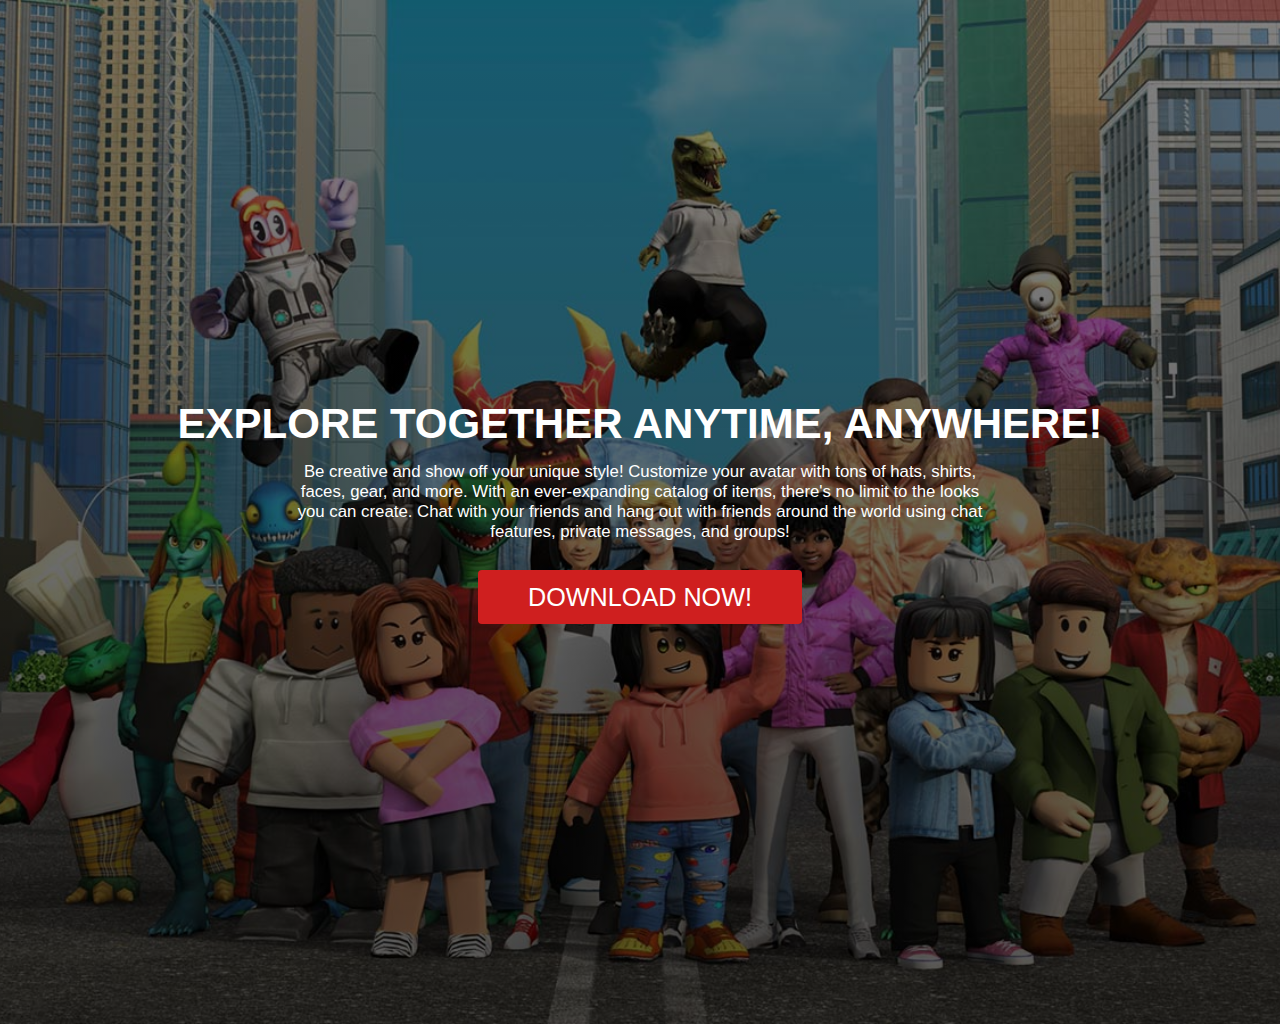
<file: index.html>
<!DOCTYPE html>
<html lang="en">
<head>
    <meta charset="UTF-8">
    <meta name="viewport" content="width=device-width, initial-scale=1.0">
    <title>Roblox</title>
    <link rel="stylesheet" href="style.css"><link rel="icon" type="image/png" href="download.png">
</head>
</body>
<section id="hero_text">
    <div class="container">
       <div class="info">
        <h1>EXPLORE TOGETHER ANYTIME, ANYWHERE!</h1>
        <p>Be creative and show off your unique style! Customize your avatar with tons of hats, shirts, faces, gear, and more. With an ever-expanding catalog of items, there's no limit to the looks you can create.
            Chat with your friends and hang out with friends around the world using chat features, private messages, and groups!</p>
            <a href="https://www.microsoft.com/store/productId/9NBLGGGZM6WM?ocid=pdpshare">DOWNLOAD NOW!</a>
       </div>
    </div>
</section> 
</body>
</html>
</file>
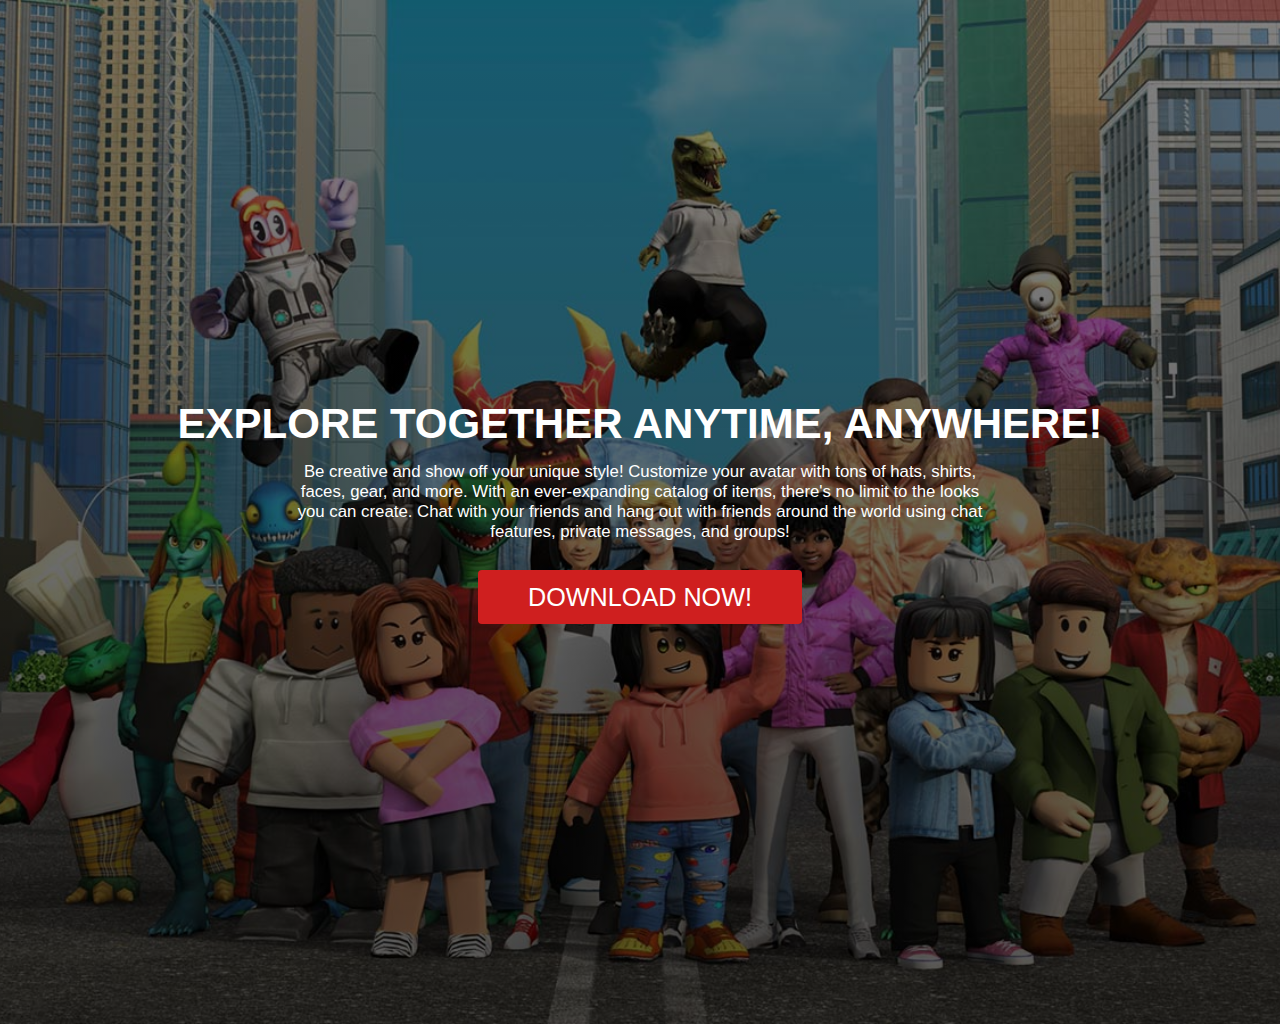
<file: ROBLOX.html>
<!DOCTYPE html>
<html lang="en">
<head>
    <meta charset="UTF-8">
    <meta name="viewport" content="width=device-width, initial-scale=1.0">
    <title>Roblox</title>
    <link rel="stylesheet" href="ROBL.css"><link rel="icon" type="image/png" href="download.png">
</head>
</body>
<section id="hero_text">
    <div class="container">
       <div class="info">
        <h1>EXPLORE TOGETHER ANYTIME, ANYWHERE!</h1>
        <p>Be creative and show off your unique style! Customize your avatar with tons of hats, shirts, faces, gear, and more. With an ever-expanding catalog of items, there's no limit to the looks you can create.
            Chat with your friends and hang out with friends around the world using chat features, private messages, and groups!</p>
            <a href="https://www.microsoft.com/store/productId/9NBLGGGZM6WM?ocid=pdpshare">DOWNLOAD NOW!</a>
       </div>
    </div>
</section> 
</body>
</html>
</file>
<file: style.css>
* {
    padding: 0;
    margin: 0;
    box-sizing: border-box;
}
html {
    font-family: Arial;
    font-size: 14px;
}
#hero_text {
        width: 100%;
        height: 1024px;
        background:linear-gradient(rgba(0, 0, 0, 0.478), rgba(0, 0, 0, 0.659)), url(rob.png) no-repeat center / cover;
        color: white;
      }
      
.container {
    width: 90%;
    height: 100%;
    max-width: 1000px;
    margin: 0 auto;
    display: flex;
    align-items: center;
    justify-content: center;
    text-align: center;
}

.container .info h1 {
    font-size: 3rem;
    margin-bottom: 1rem;
}

.container .info p {
    font-size: 1.2rem;
    max-width: 70%;
    margin: 0 auto;
}

.container .info a {
    text-decoration: none;
    display: inline-block;
    background-color: rgba(207, 31, 31, 1);
    border-radius: 4px;
    font-size: 1.8rem;
    padding: 0.5em 2em;
    margin-top: 2rem;
    color: rgb(255, 255, 255);
}

@media only screen and (max-width: 768px) {
    html {
        font-size: 10px;
    }
}
</file>
<file: ROBL.css>
* {
    padding: 0;
    margin: 0;
    box-sizing: border-box;
}
html {
    font-family: Arial;
    font-size: 14px;
}
#hero_text {
        width: 100%;
        height: 1024px;
        background:linear-gradient(rgba(0, 0, 0, 0.478), rgba(0, 0, 0, 0.659)), url(rob.png) no-repeat center / cover;
        color: white;
      }
      
.container {
    width: 90%;
    height: 100%;
    max-width: 1000px;
    margin: 0 auto;
    display: flex;
    align-items: center;
    justify-content: center;
    text-align: center;
}

.container .info h1 {
    font-size: 3rem;
    margin-bottom: 1rem;
}

.container .info p {
    font-size: 1.2rem;
    max-width: 70%;
    margin: 0 auto;
}

.container .info a {
    text-decoration: none;
    display: inline-block;
    background-color: rgba(207, 31, 31, 1);
    border-radius: 4px;
    font-size: 1.8rem;
    padding: 0.5em 2em;
    margin-top: 2rem;
    color: rgb(255, 255, 255);
}

@media only screen and (max-width: 768px) {
    html {
        font-size: 10px;
    }
}
</file>
